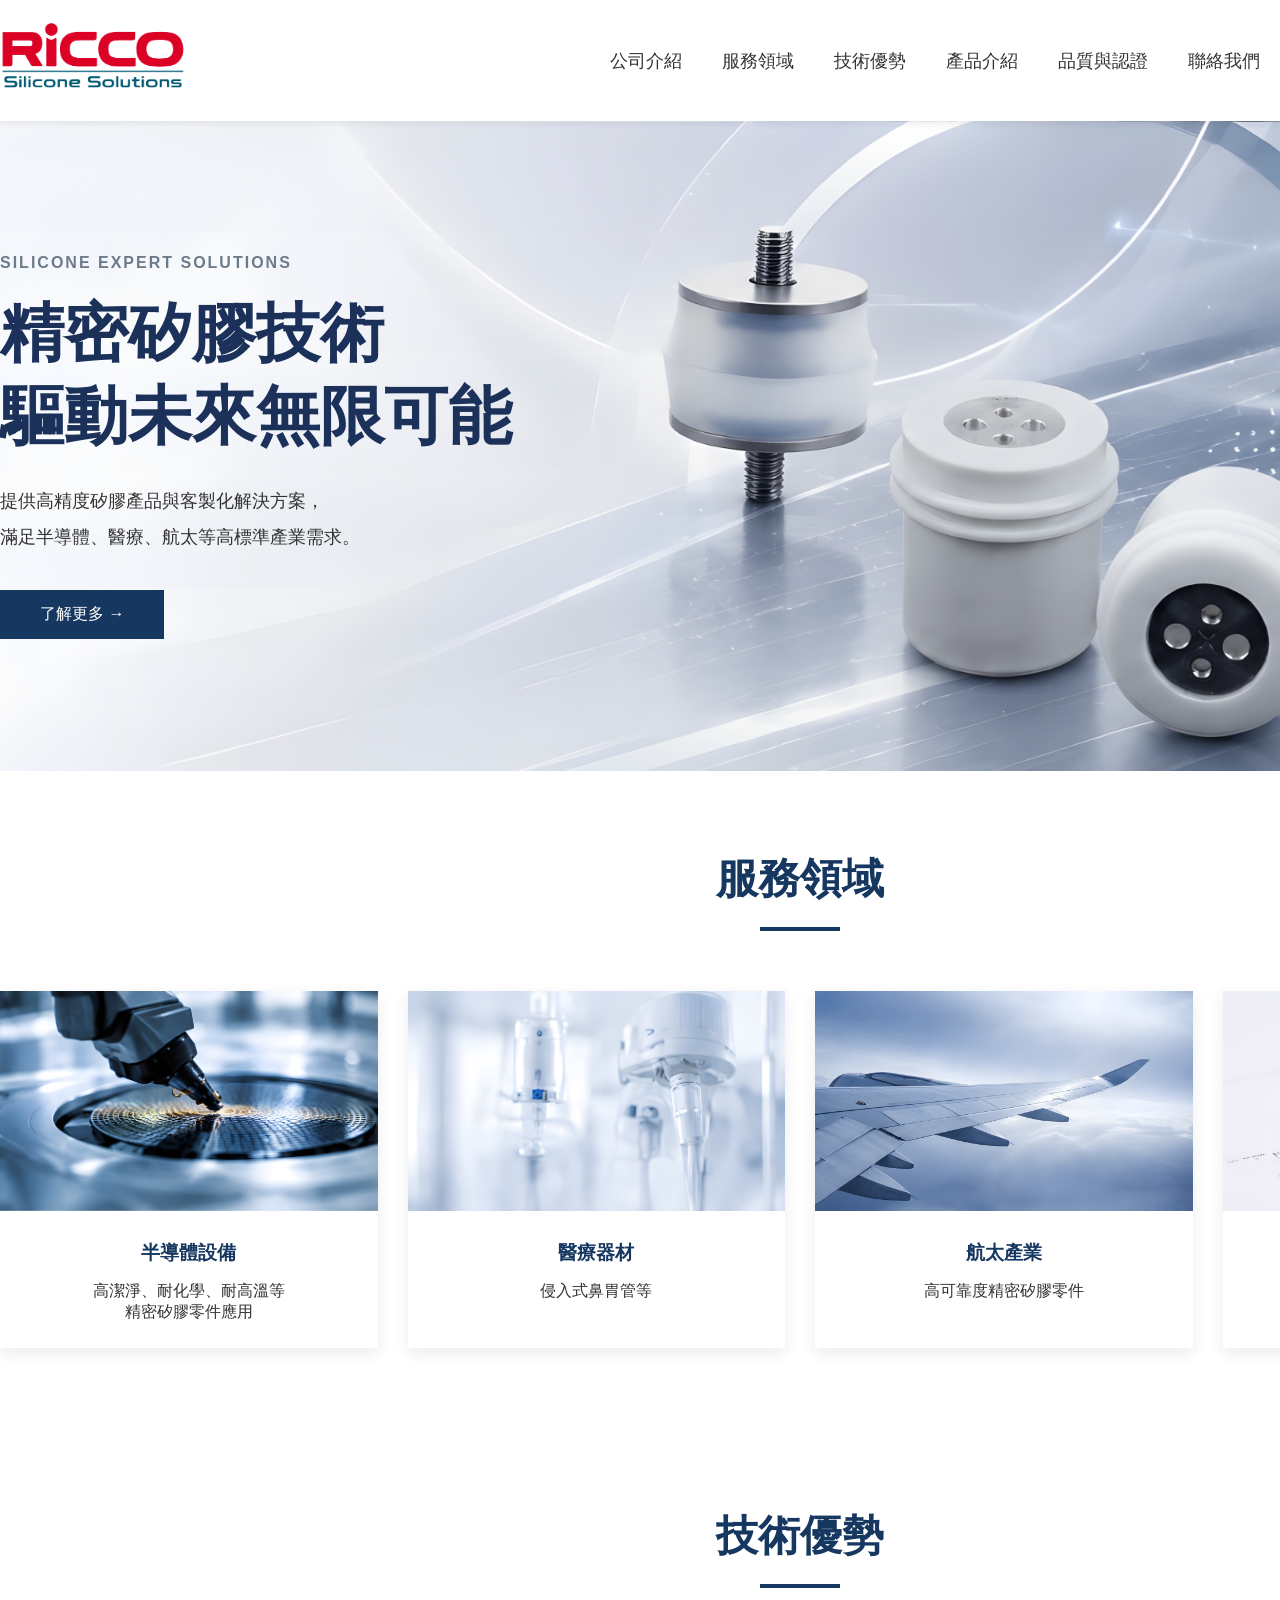
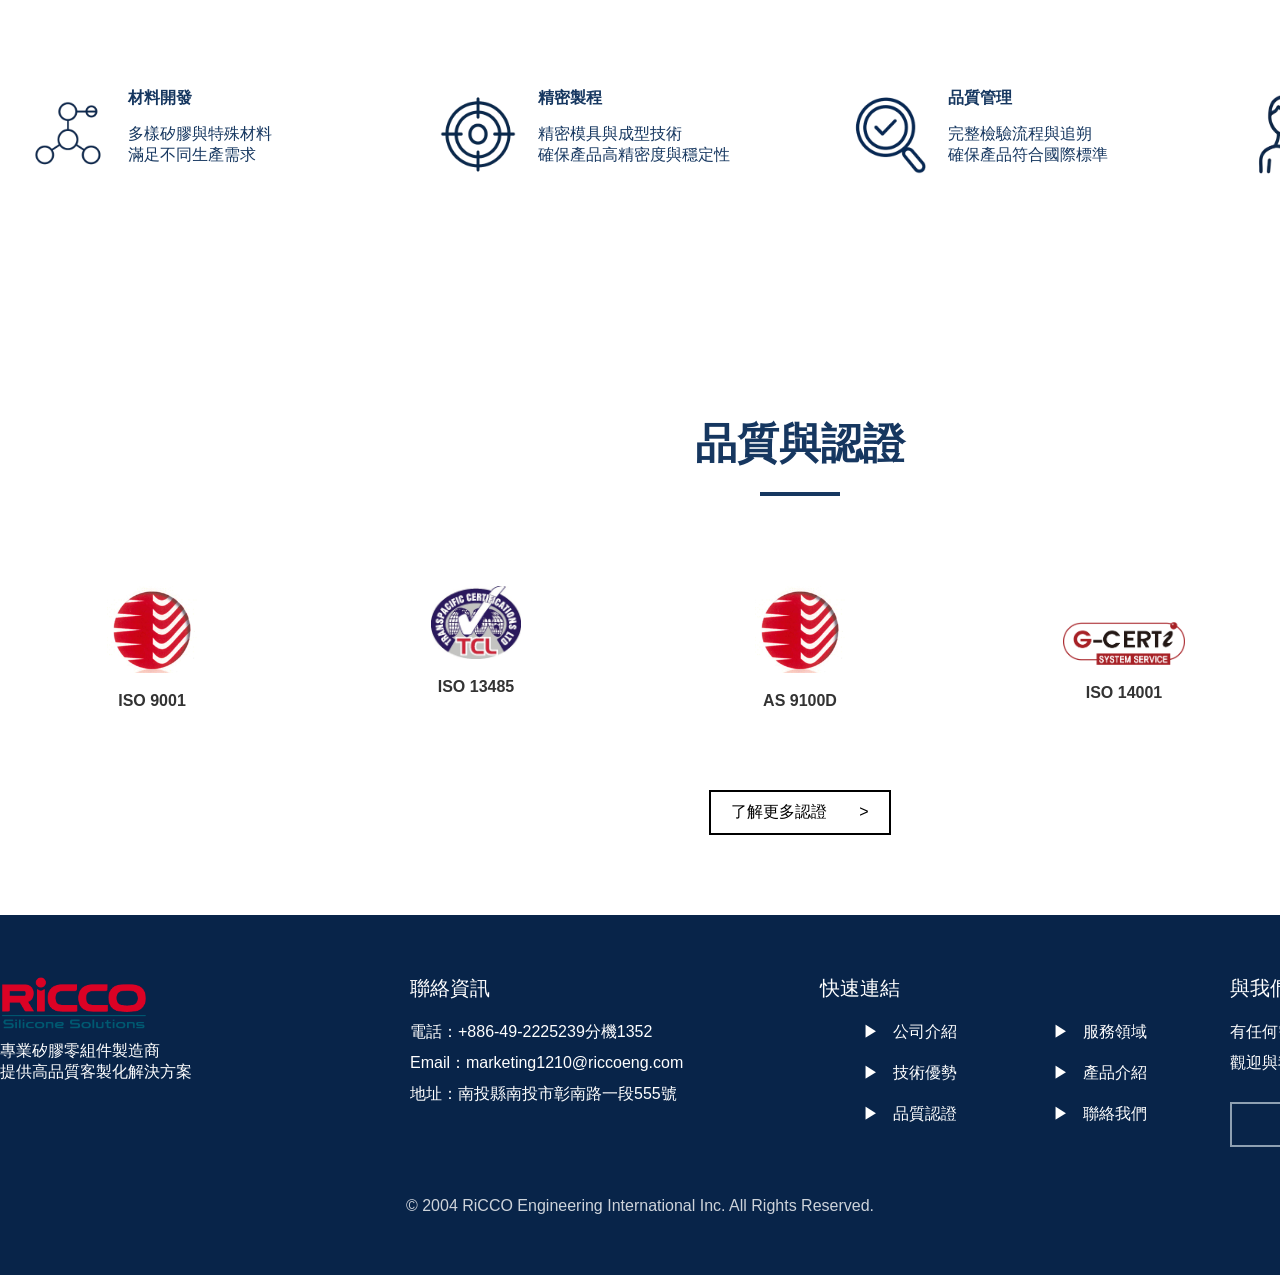
<file: index.html>
<!DOCTYPE html>
<html lang="zh-Hant">
<head>

<meta charset="UTF-8">
<meta name="viewport" content="width=device-width, initial-scale=1.0">
<title>瀛海矽康科技股份有限公司 | RiCCO Engineering International Inc.</title>    
<link rel="icon" href="images/favicon.ico" type="image/x-icon">
<link rel="stylesheet" href="css/style.css">

</head>

<body>

<header>

    <div class="navbar">
        <div class="logo">
			<a href="index.html">
				<img src="images/RiCCO-LOGO(去背).png" alt="回到首頁" width="40%">
			</a>		
        </div>		
		<!-- HTML 選單結構 -->
		<ul class="nav-menu">			
			<li class="nav-item"><a href="company.html" class="nav-link" onclick="setActive(this)">公司介紹</a></li>
			<li class="nav-item"><a href="#" class="nav-link" onclick="setActive(this)">服務領域</a></li>
			<li class="nav-item"><a href="#" class="nav-link" onclick="setActive(this)">技術優勢</a></li>
			<li class="nav-item"><a href="product.html" class="nav-link" onclick="setActive(this)">產品介紹</a></li>
			<li class="nav-item"><a href="quality.html" class="nav-link" onclick="setActive(this)">品質與認證</a></li>
			<li class="nav-item"><a href="contact.html" class="nav-link" onclick="setActive(this)">聯絡我們</a></li>			
		</ul>		
		<!-- HTML 選單結構 -->
		<ul class="nav-menu">	
			<li class="nav-item"><a href="#" class="nav-link2 active" onclick="setActive2(this)">繁中</a></li>
			<li class="nav-item"><a href="#" class="nav-link2" onclick="setActive2(this)">EN</a></li>
			<li class="nav-item"><a href="#" class="nav-link2" onclick="setActive2(this)">日本語</a></li>			
		</ul>
		<!-- JavaScript 切換點擊狀態 -->
		<script>
			function setActive(element) {
				// 移除所有項目的 active 類別
				document.querySelectorAll('.nav-link').forEach(link => {
					link.classList.remove('active');
				});
				// 為當前點擊的項目加上 active 類別
				element.classList.add('active');
			}
		</script>		
		<!-- JavaScript 切換點擊狀態 -->
		<script>
			function setActive2(element) {
				// 移除所有項目的 active 類別
				document.querySelectorAll('.nav-link2').forEach(link => {
					link.classList.remove('active');
				});
				// 為當前點擊的項目加上 active 類別
				element.classList.add('active');
			}
		</script>
    </div>
	
</header>

<section class="hero" 
style="background-image:url('images/官網首頁.png');">

    <div class="hero-content">

        <div class="hero-text">

            <div class="hero-small">
                SILICONE EXPERT SOLUTIONS
            </div>

            <h1>
                精密矽膠技術<br>
                驅動未來無限可能
            </h1>

            <p>
                提供高精度矽膠產品與客製化解決方案&#65292;<br>
                滿足半導體&#12289;醫療&#12289;航太等高標準產業需求&#12290;
			</p>

            <a href="#" class="btn">
                了解更多 →
            </a>

        </div>

    </div>

</section>

<section>

	<div class="container">

	<h2 class="section-title">
	服務領域
	</h2>

	<div class="services">

		<div class="card">
		<img src="images/首頁領域_半導體領域.png">
		<div class="card-body">
		<h3>半導體設備</h3>
		<p>高潔淨&#12289;耐化學&#12289;耐高溫等</p>
		<p>精密矽膠零件應用</p>
		</div>
		</div>

		<div class="card">
		<img src="images/首頁領域_醫療器材.png">
		<div class="card-body">
		<h3>醫療器材</h3>
		<p>侵入式鼻胃管等</p>
		</div>
		</div>

		<div class="card">
		<img src="images/首頁領域_航太.png">
		<div class="card-body">
		<h3>航太產業</h3>
		<p>高可靠度精密矽膠零件</p>
		</div>
		</div>

		<div class="card">
		<img src="images/首頁領域_ODM_OEM.png">
		<div class="card-body">
		<h3>ODM / OEM</h3>
		<p>依圖面或需求客製化開發與製造</p>
		</div>
		</div>

	</div>

	</div>

</section>

<section>

	<div class="container">

		<h2 class="section-title">
		技術優勢
		</h2>

		<div class="advantages">

			<div class="adv">

				<div class="icon">
				<img src="images/icon_材料開發.png" width="96" height="96">
				</div>

				<div class="display-v">
				<h4>材料開發</h4>
				<p>多樣矽膠與特殊材料</p>
				<p>滿足不同生產需求</p>
				</div>

			</div>

			<div class="adv">

				<div class="icon">
				<img src="images/icon_精密製程.png" width="96" height="96">
				</div>

				<div class="display-v">
				<h4>精密製程</h4>
				<p>精密模具與成型技術</p>
				<p>確保產品高精密度與穩定性</p>
				</div>

			</div>

			<div class="adv">

				<div class="icon">
				<img src="images/icon_品質管理.png" width="96" height="96">
				</div>

				<div class="display-v">
				<h4>品質管理</h4>
				<p>完整檢驗流程與追朔</p>
				<p>確保產品符合國際標準</p>
				</div>

			</div>

			<div class="adv">

				<div class="icon">
				<img src="images/icon_客製化服務.png" width="96" height="96">
				</div>

				<div class="display-v">
				<h4>客製化服務</h4>
				<p>從設計&#12289;打樣到量產</p>
				<p>提供一站式服務</p>
				</div>

			</div>

		</div>

	</div>

</section>

<section class="cert-area">

	<div class="container">

		<h2 class="section-title">
			品質與認證
		</h2>

		<div class="certs">
		
			<div class="cert">
			<img src="images/AS9100D_LOG.png">
			<h4>ISO 9001</h4>
			</div>
			
			<div class="cert">
			<img src="images/ISO13485_LOG.jpg">
			<h4>ISO 13485</h4>
			</div>

			<div class="cert">
			<img src="images/AS9100D_LOG.png">
			<h4>AS 9100D</h4>
			</div>
			
			<div class="cert">
			<br><br>
			<img src="images/ISO14000_LOG.gif" style="width: 50%; height: auto;">
			<h4>ISO 14001</h4>
			</div>
			
			<div class="cert">
			<img src="images/GMP_LOG.jpg">
			<h4>Medical Device<br>GMP</h4>
			</div>	

		</div>
		
		  
		<div style="display: flex; justify-content: center;">
			<a href="quality.html" class="btn2">
				了解更多認證&emsp;&emsp;>
			</a>
		</div>
		
		<!--
		<img src="https://cdn-icons-png.flaticon.com/512/190/190411.png">
		-->
		
	</div>

</section>

<footer>

	<div class="footer-grid">
		<div>
			<div class="logo">
			<img src="images/RiCCO-LOGO(去背).png" width="40%">
			</div>
			<p>
			專業矽膠零組件製造商<br>提供高品質客製化解決方案
			</p>
		</div>
		
		<div>
			<div class="footer-title">聯絡資訊</div>
			<ul>
			<li>電話：+886-49-2225239分機1352</li>
			<li>Email：marketing1210@riccoeng.com</li>
			<li>地址：南投縣南投市彰南路一段555號</li>
			</ul>
		</div>

		<div>
			<div class="footer-title">快速連結</div>
			<ul class="grid-container">
			<li><a href="company.html">&#9654 &nbsp; 公司介紹</a></li>
			<li>&#9654 &nbsp; 服務領域</li>
			<li>&#9654 &nbsp; 技術優勢</li>	
			<li><a href="product.html">&#9654 &nbsp; 產品介紹</a></li>
			<li><a href="quality.html">&#9654 &nbsp; 品質認證</a></li>
			<li><a href="contact.html">&#9654 &nbsp; 聯絡我們</a></li>
			</ul>
		</div>		

		<div>
			<div class="footer-title">與我們聯繫</div>
			<ul>
			<li>有任何需求或問題？</li>
			<li>觀迎與我們聯繫！</li>
			<br>
			<li><a href="contact.html" class="btn3">
				聯絡我們&emsp;&emsp;>
			</a></li>			
			</ul>			
		</div>
	</div>

	<div class="copyright">
		© 2004 RiCCO Engineering International Inc. All Rights Reserved.
	</div>

</footer>

</body>
</html>
</file>
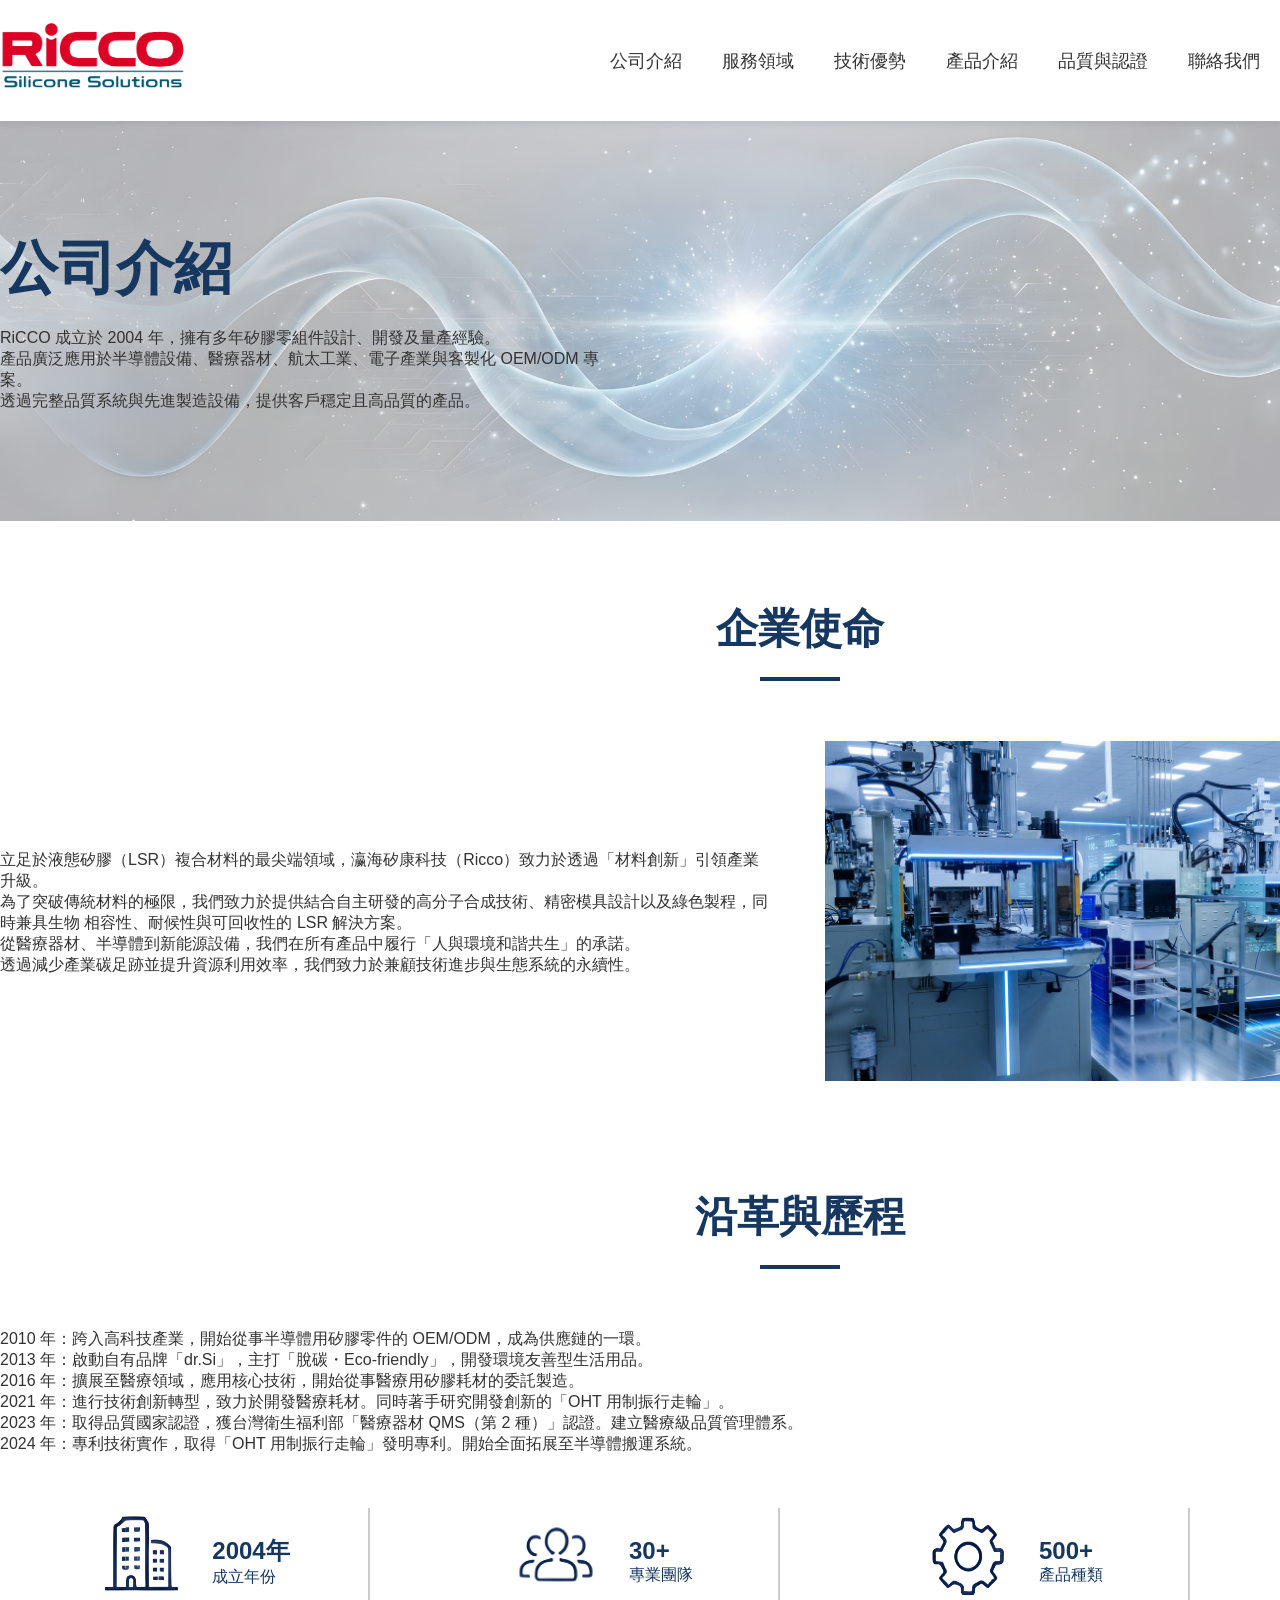
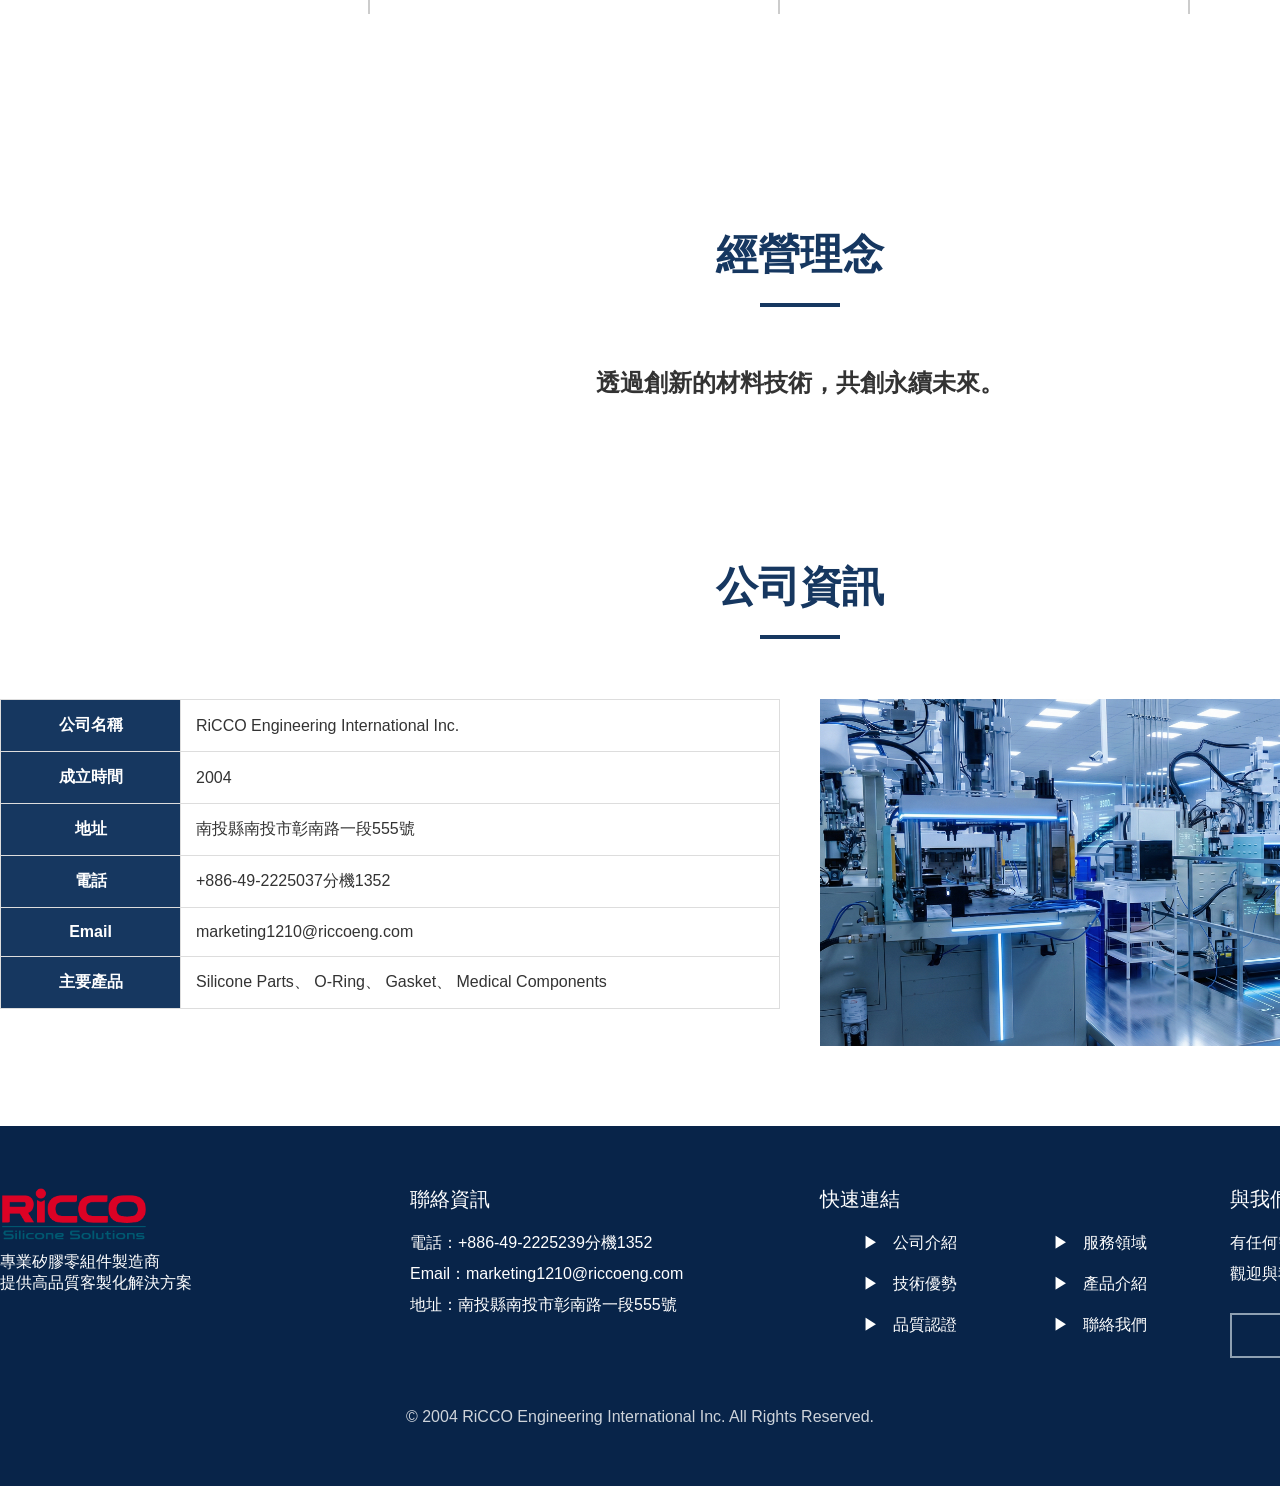
<file: company.html>
<!DOCTYPE html>
<html lang="zh-Hant">

<head>
<meta charset="UTF-8">
<meta name="viewport" content="width=device-width, initial-scale=1.0">

<title>公司介紹 | RiCCO Engineering</title>
<link rel="icon" href="images/favicon.ico" type="image/x-icon">
<link rel="stylesheet" href="css/style.css">

</head>

<body>

<!-- Header -->

<header>

    <div class="navbar">
        <div class="logo">
			<a href="index.html">
				<img src="images/RiCCO-LOGO(去背).png" alt="回到首頁" width="40%">
			</a>		
        </div>		
		<!-- HTML 選單結構 -->
		<ul class="nav-menu">			
			<li class="nav-item"><a href="company.html" class="nav-link" onclick="setActive(this)">公司介紹</a></li>
			<li class="nav-item"><a href="#" class="nav-link" onclick="setActive(this)">服務領域</a></li>
			<li class="nav-item"><a href="#" class="nav-link" onclick="setActive(this)">技術優勢</a></li>
			<li class="nav-item"><a href="product.html" class="nav-link" onclick="setActive(this)">產品介紹</a></li>
			<li class="nav-item"><a href="quality.html" class="nav-link" onclick="setActive(this)">品質與認證</a></li>
			<li class="nav-item"><a href="contact.html" class="nav-link" onclick="setActive(this)">聯絡我們</a></li>			
		</ul>		
		<!-- HTML 選單結構 -->
		<ul class="nav-menu">	
			<li class="nav-item"><a href="#" class="nav-link2 active" onclick="setActive2(this)">繁中</a></li>
			<li class="nav-item"><a href="#" class="nav-link2" onclick="setActive2(this)">EN</a></li>
			<li class="nav-item"><a href="#" class="nav-link2" onclick="setActive2(this)">日本語</a></li>			
		</ul>
		<!-- JavaScript 切換點擊狀態 -->
		<script>
			function setActive(element) {
				// 移除所有項目的 active 類別
				document.querySelectorAll('.nav-link').forEach(link => {
					link.classList.remove('active');
				});
				// 為當前點擊的項目加上 active 類別
				element.classList.add('active');
			}
		</script>		
		<!-- JavaScript 切換點擊狀態 -->
		<script>
			function setActive2(element) {
				// 移除所有項目的 active 類別
				document.querySelectorAll('.nav-link2').forEach(link => {
					link.classList.remove('active');
				});
				// 為當前點擊的項目加上 active 類別
				element.classList.add('active');
			}
		</script>
    </div>
	
</header>

<!-- Banner -->

<section class="company-banner"
style="background-image:url('images/公司介紹封面.png');">

<div class="hero-content">
	<div class="hero-text">
		<h1>
			公司介紹
		</h1>
		
		<!--
		<p> 
			RiCCO Engineering International Inc.致力於精密矽膠產品的開發與製造&#65292;<br>
			提供半導體&#12289;醫療&#12289;航太及工業領域高品質矽膠解決方案&#12290;<br>
			提供半導體&#12289;醫療&#12289;航太與 ODM / OEM&#65292;相關矽膠零組件與客製化服務&#12290;
		</p>
		-->
		
		<p>
			RiCCO 成立於 2004 年，擁有多年矽膠零組件設計、開發及量產經驗。<br>		
			產品廣泛應用於半導體設備、醫療器材、航太工業、電子產業與客製化 OEM/ODM 專案。<br>	
			透過完整品質系統與先進製造設備，提供客戶穩定且高品質的產品。
		</p>	
		
		
	</div>	
</div>


</section>

<!-- About -->



<!-- Company Statistics -->

<section class="company-statistics">

    <div class="container">

        <h2 class="section-title">
            企業使命
        </h2>	
		
		
		<div class="about-grid">
			<div>
				<p>
				立足於液態矽膠（LSR）複合材料的最尖端領域，瀛海矽康科技（Ricco）致力於透過「材料創新」引領產業升級。<br>
				為了突破傳統材料的極限，我們致力於提供結合自主研發的高分子合成技術、精密模具設計以及綠色製程，同時兼具生物	相容性、耐候性與可回收性的 LSR 解決方案。<br>
				從醫療器材、半導體到新能源設備，我們在所有產品中履行「人與環境和諧共生」的承諾。<br>
				透過減少產業碳足跡並提升資源利用效率，我們致力於兼顧技術進步與生態系統的永續性。
				</p>
			</div>
			<div>
				<img src="images/工廠照片.png" class="factory-image" alt="Company">
			</div>
			<br>
			<br>
			<br>
        </div>
		
		<h2 class="section-title">
            沿革與歷程
        </h2>
		
		<div>
			<p>
			2010 年：跨入高科技產業，開始從事半導體用矽膠零件的 OEM/ODM，成為供應鏈的一環。<br>
			2013 年：啟動自有品牌「dr.Si」，主打「脫碳・Eco-friendly」，開發環境友善型生活用品。<br>
			2016 年：擴展至醫療領域，應用核心技術，開始從事醫療用矽膠耗材的委託製造。<br>
			2021 年：進行技術創新轉型，致力於開發醫療耗材。同時著手研究開發創新的「OHT 用制振行走輪」。<br>
			2023 年：取得品質國家認證，獲台灣衛生福利部「醫療器材 QMS（第 2 種）」認證。建立醫療級品質管理體系。<br>
			2024 年：專利技術實作，取得「OHT 用制振行走輪」發明專利。開始全面拓展至半導體搬運系統。
			</p>
		</div>
		
        <!--
        <div class="stats-grid">
            <div class="stat-card">			
				<div class="icon">
					<img src="images/成立年份icon.png" width="96" height="96">
				</div>
                <div class="number">
                    2004
                </div>
                <div class="title">
                    成立年份
                </div>
            </div>
            <div class="stat-card">			
				<div class="icon">
					<img src="images/專業團隊icon.png" width="96" height="96">
				</div>
                <div class="number">
                    30+
                </div>
                <div class="title">
                    專業團隊
                </div>
            </div>
            <div class="stat-card">			
				<div class="icon">
					<img src="images/產品種類icon.png" width="96" height="96">
				</div>
                <div class="number">
                    500+
                </div>
                <div class="title">
                    服務客戶
                </div>
            </div>
            <div class="stat-card">			
				<div class="icon">
					<img src="images/產品種類icon.png" width="96" height="96">
				</div>
                <div class="number">
                    15+
                </div>
                <div class="title">
                    外銷國家
                </div>
            </div>
        </div>
		-->
		
		<div class="advantages3">
			<div class="adv3">
				<div class="icon3">
					<img src="images/成立年份icon.png" width="120" height="120">
				</div>
				<div class="display-v">
					<h1>2004年</h1>
					<p>成立年份</p>			
				</div>
			</div>
			<div class="adv3">
				<div class="icon3">
					<img src="images/專業團隊icon.png" width="120" height="120">
				</div>
				<div class="display-v">
					<h1>30+</h1>
					<p>專業團隊</p>			
				</div>
			</div>
			<div class="adv3">
				<div class="icon3">
					<img src="images/產品種類icon.png" width="120" height="120">
				</div>
				<div class="display-v">
					<h1>500+</h1>
					<p>產品種類</p>				
				</div>
			</div>
			<div class="adv3">
				<div class="icon3">
					<img src="images/持續創新icon.png" width="120" height="120">
				</div>
				<div class="display-v">
					<img src="images/infinity.png" width="54" height="36">
					<p>持續創新</p>				
				</div>
			</div>			
		</div>

    </div>

</section>

<!-- Vision -->

<section class="vision-section">

    <div class="container">

        <h2 class="section-title">
            經營理念
        </h2>
		
		<div style="display: flex; justify-content: center;">
			<h2>透過創新的材料技術，共創永續未來。</h2>
		</div>
		
		<!-- 
        <div class="vision-grid">
            <div class="vision-card">
                <h3>品質第一</h3>
                <p>
                    建立完善品質管理制度，<br>
                    確保產品穩定可靠。
                </p>
            </div>

            <div class="vision-card">
                <h3>客戶至上</h3>
                <p>
                    深入了解客戶需求，<br>
                    提供最佳技術支援。
                </p>
            </div>

            <div class="vision-card">
                <h3>持續創新</h3>
                <p>
                    持續投入技術研發，<br>
                    提升市場競爭力。
                </p>
            </div>
        </div>
		 -->

    </div>

</section>

<!-- Factory Information -->

<section class="company-information">

    <div class="container">

        <h2 class="section-title">
            公司資訊
        </h2>

        <div class="info-grid">

            <div>

                <table class="info-table">

                    <tr>
                        <th>公司名稱</th>
                        <td>RiCCO Engineering International Inc.</td>
                    </tr>

                    <tr>
                        <th>成立時間</th>
                        <td>2004</td>
                    </tr>

                    <tr>
                        <th>地址</th>
                        <td>南投縣南投市彰南路一段555號</td>
                    </tr>

                    <tr>
                        <th>電話</th>
                        <td>+886-49-2225037分機1352</td>
                    </tr>

                    <tr>
                        <th>Email</th>
                        <td>marketing1210@riccoeng.com</td>
                    </tr>

                    <tr>
                        <th>主要產品</th>
                        <td>
                            Silicone Parts、
                            O-Ring、
                            Gasket、
                            Medical Components
                        </td>
                    </tr>

                </table>

            </div>

            <div>

                <img src="images/工廠照片.png"
                     class="factory-image"
                     alt="Factory">

            </div>

        </div>

    </div>

</section>

<!-- Footer -->

<footer>

	<div class="footer-grid">
		<div>
			<div class="logo">
			<img src="images/RiCCO-LOGO(去背).png" width="40%">
			</div>
			<p>
			專業矽膠零組件製造商<br>提供高品質客製化解決方案
			</p>
		</div>
		
		<div>
			<div class="footer-title">聯絡資訊</div>
			<ul>
			<li>電話：+886-49-2225239分機1352</li>
			<li>Email：marketing1210@riccoeng.com</li>
			<li>地址：南投縣南投市彰南路一段555號</li>
			</ul>
		</div>

		<div>
			<div class="footer-title">快速連結</div>
			<ul class="grid-container">
			<li><a href="company.html">&#9654 &nbsp; 公司介紹</a></li>
			<li>&#9654 &nbsp; 服務領域</li>
			<li>&#9654 &nbsp; 技術優勢</li>	
			<li><a href="product.html">&#9654 &nbsp; 產品介紹</a></li>
			<li><a href="quality.html">&#9654 &nbsp; 品質認證</a></li>
			<li><a href="contact.html">&#9654 &nbsp; 聯絡我們</a></li>
			</ul>
		</div>		

		<div>
			<div class="footer-title">與我們聯繫</div>
			<ul>
			<li>有任何需求或問題？</li>
			<li>觀迎與我們聯繫！</li>
			<br>
			<li><a href="contact.html" class="btn3">
				聯絡我們&emsp;&emsp;>
			</a></li>			
			</ul>			
		</div>
	</div>

	<div class="copyright">
		© 2004 RiCCO Engineering International Inc. All Rights Reserved.
	</div>

</footer>

</body>

</html>
</file>
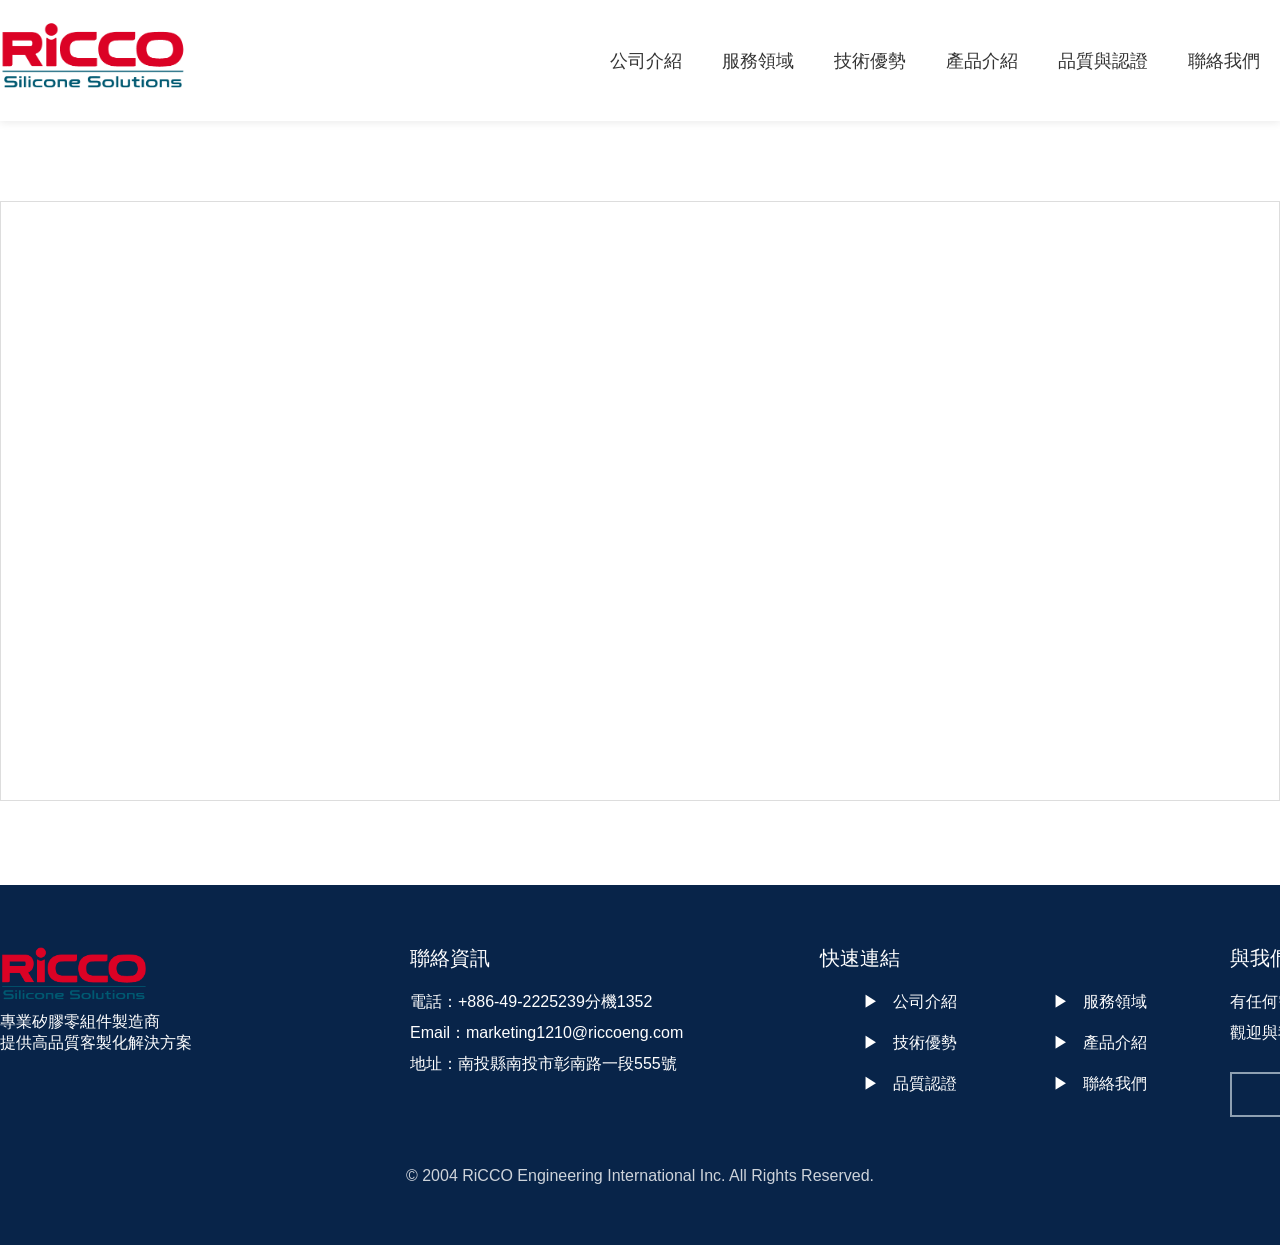
<file: contact.html>
<!DOCTYPE html>
<html lang="zh-Hant">

<head>
<meta charset="utf-8">
<meta name="viewport" content="width=device-width,initial-scale=1">

<title>聯絡我們 | RiCCO</title>
<link rel="icon" href="images/favicon.ico" type="image/x-icon">
<link rel="stylesheet" href="css/style.css">

</head>

<body>

<!-- Header -->

<header>

    <div class="navbar">
        <div class="logo">
			<a href="index.html">
				<img src="images/RiCCO-LOGO(去背).png" alt="回到首頁" width="40%">
			</a>		
        </div>		
		<!-- HTML 選單結構 -->
		<ul class="nav-menu">			
			<li class="nav-item"><a href="company.html" class="nav-link" onclick="setActive(this)">公司介紹</a></li>
			<li class="nav-item"><a href="#" class="nav-link" onclick="setActive(this)">服務領域</a></li>
			<li class="nav-item"><a href="#" class="nav-link" onclick="setActive(this)">技術優勢</a></li>
			<li class="nav-item"><a href="product.html" class="nav-link" onclick="setActive(this)">產品介紹</a></li>
			<li class="nav-item"><a href="quality.html" class="nav-link" onclick="setActive(this)">品質與認證</a></li>
			<li class="nav-item"><a href="contact.html" class="nav-link" onclick="setActive(this)">聯絡我們</a></li>			
		</ul>		
		<!-- HTML 選單結構 -->
		<ul class="nav-menu">	
			<li class="nav-item"><a href="#" class="nav-link2 active" onclick="setActive2(this)">繁中</a></li>
			<li class="nav-item"><a href="#" class="nav-link2" onclick="setActive2(this)">EN</a></li>
			<li class="nav-item"><a href="#" class="nav-link2" onclick="setActive2(this)">日本語</a></li>			
		</ul>
		<!-- JavaScript 切換點擊狀態 -->
		<script>
			function setActive(element) {
				// 移除所有項目的 active 類別
				document.querySelectorAll('.nav-link').forEach(link => {
					link.classList.remove('active');
				});
				// 為當前點擊的項目加上 active 類別
				element.classList.add('active');
			}
		</script>		
		<!-- JavaScript 切換點擊狀態 -->
		<script>
			function setActive2(element) {
				// 移除所有項目的 active 類別
				document.querySelectorAll('.nav-link2').forEach(link => {
					link.classList.remove('active');
				});
				// 為當前點擊的項目加上 active 類別
				element.classList.add('active');
			}
		</script>
    </div>
	
</header>




<section>

	<iframe sandbox="allow-same-origin allow-scripts allow-popups allow-forms allow-modals"
		width="100%" height="600px" src="https://www.surveycake.com/s/nxPva" style="border:#ddd 1px solid;" allowTransparency="true" frameborder="0"></iframe>

</section>



<!-- Footer -->

<footer>

	<div class="footer-grid">
		<div>
			<div class="logo">
			<img src="images/RiCCO-LOGO(去背).png" width="40%">
			</div>
			<p>
			專業矽膠零組件製造商<br>提供高品質客製化解決方案
			</p>
		</div>
		
		<div>
			<div class="footer-title">聯絡資訊</div>
			<ul>
			<li>電話：+886-49-2225239分機1352</li>
			<li>Email：marketing1210@riccoeng.com</li>
			<li>地址：南投縣南投市彰南路一段555號</li>
			</ul>
		</div>

		<div>
			<div class="footer-title">快速連結</div>
			<ul class="grid-container">
			<li><a href="company.html">&#9654 &nbsp; 公司介紹</a></li>
			<li>&#9654 &nbsp; 服務領域</li>
			<li>&#9654 &nbsp; 技術優勢</li>	
			<li><a href="product.html">&#9654 &nbsp; 產品介紹</a></li>
			<li><a href="quality.html">&#9654 &nbsp; 品質認證</a></li>
			<li><a href="contact.html">&#9654 &nbsp; 聯絡我們</a></li>
			</ul>
		</div>		

		<div>
			<div class="footer-title">與我們聯繫</div>
			<ul>
			<li>有任何需求或問題？</li>
			<li>觀迎與我們聯繫！</li>
			<br>
			<li><a href="contact.html" class="btn3">
				聯絡我們&emsp;&emsp;>
			</a></li>			
			</ul>			
		</div>
	</div>

	<div class="copyright">
		© 2004 RiCCO Engineering International Inc. All Rights Reserved.
	</div>

</footer>

</body>

</html>
</file>
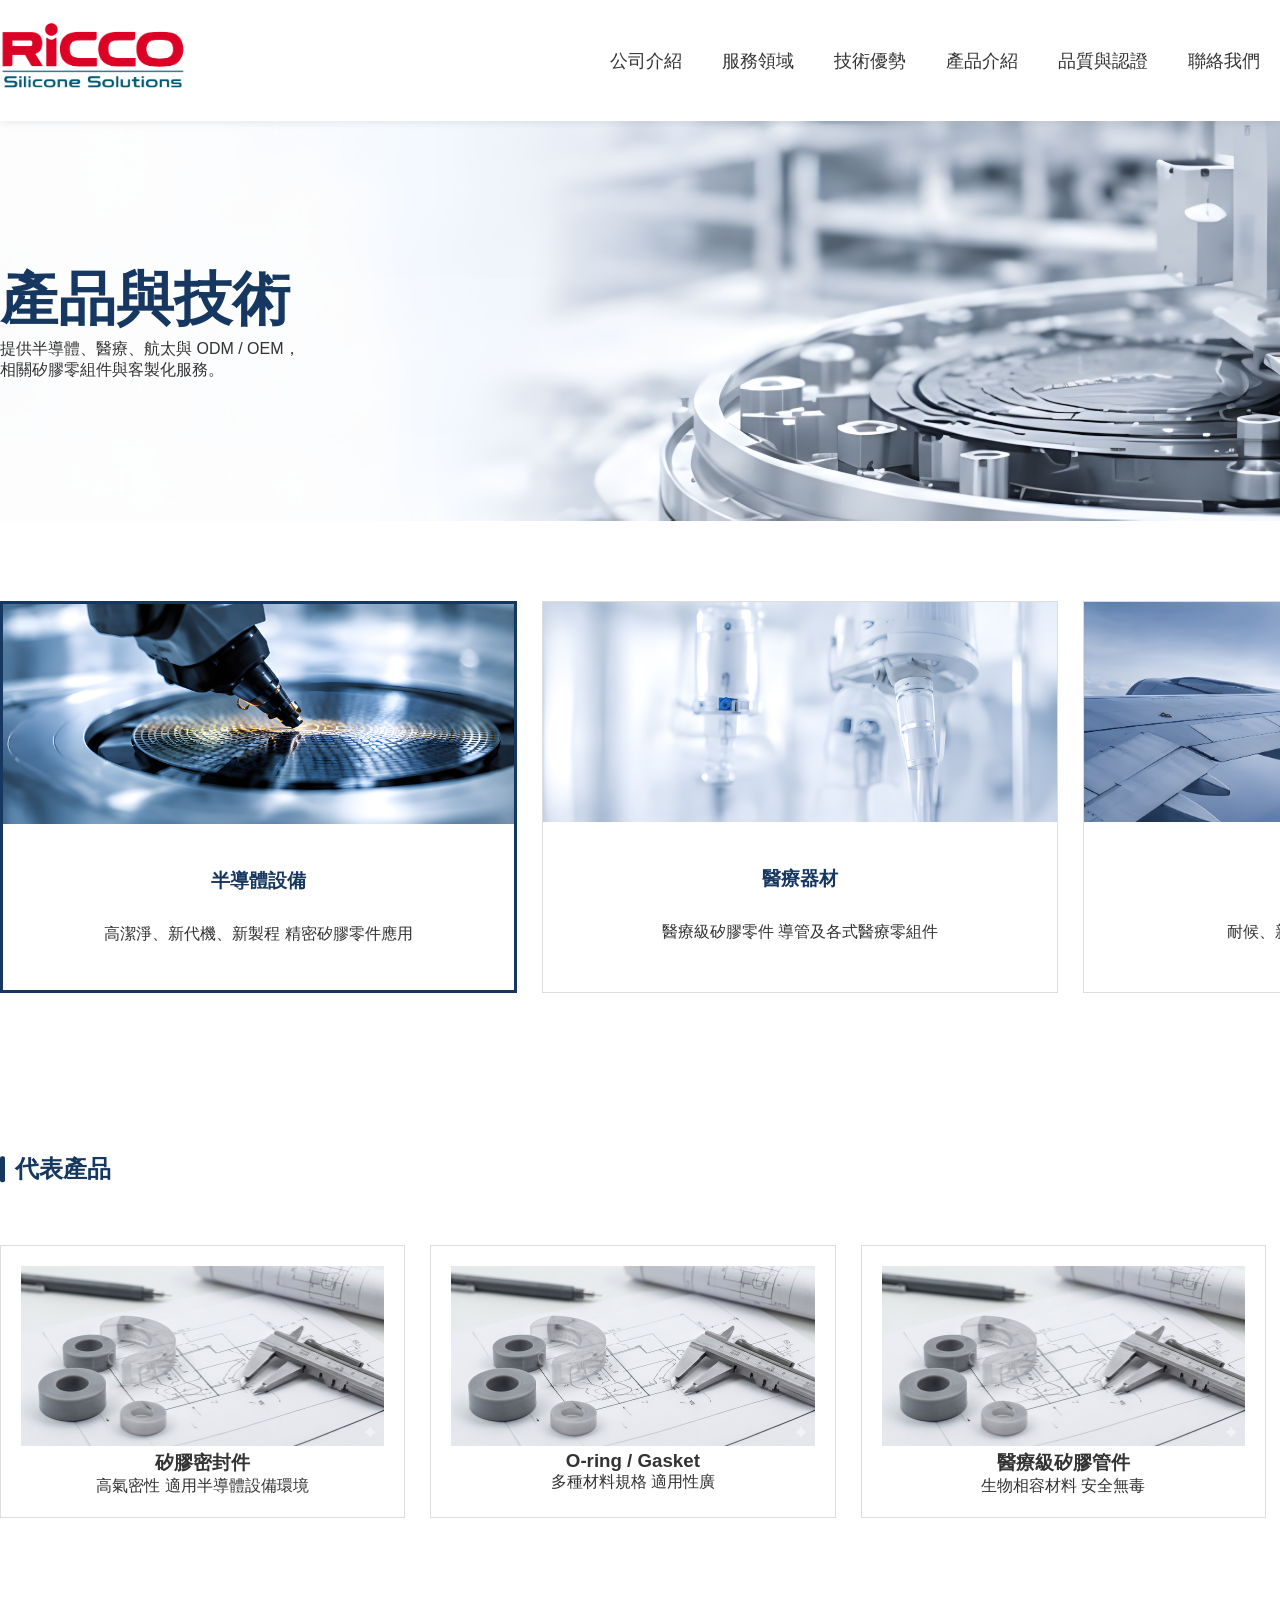
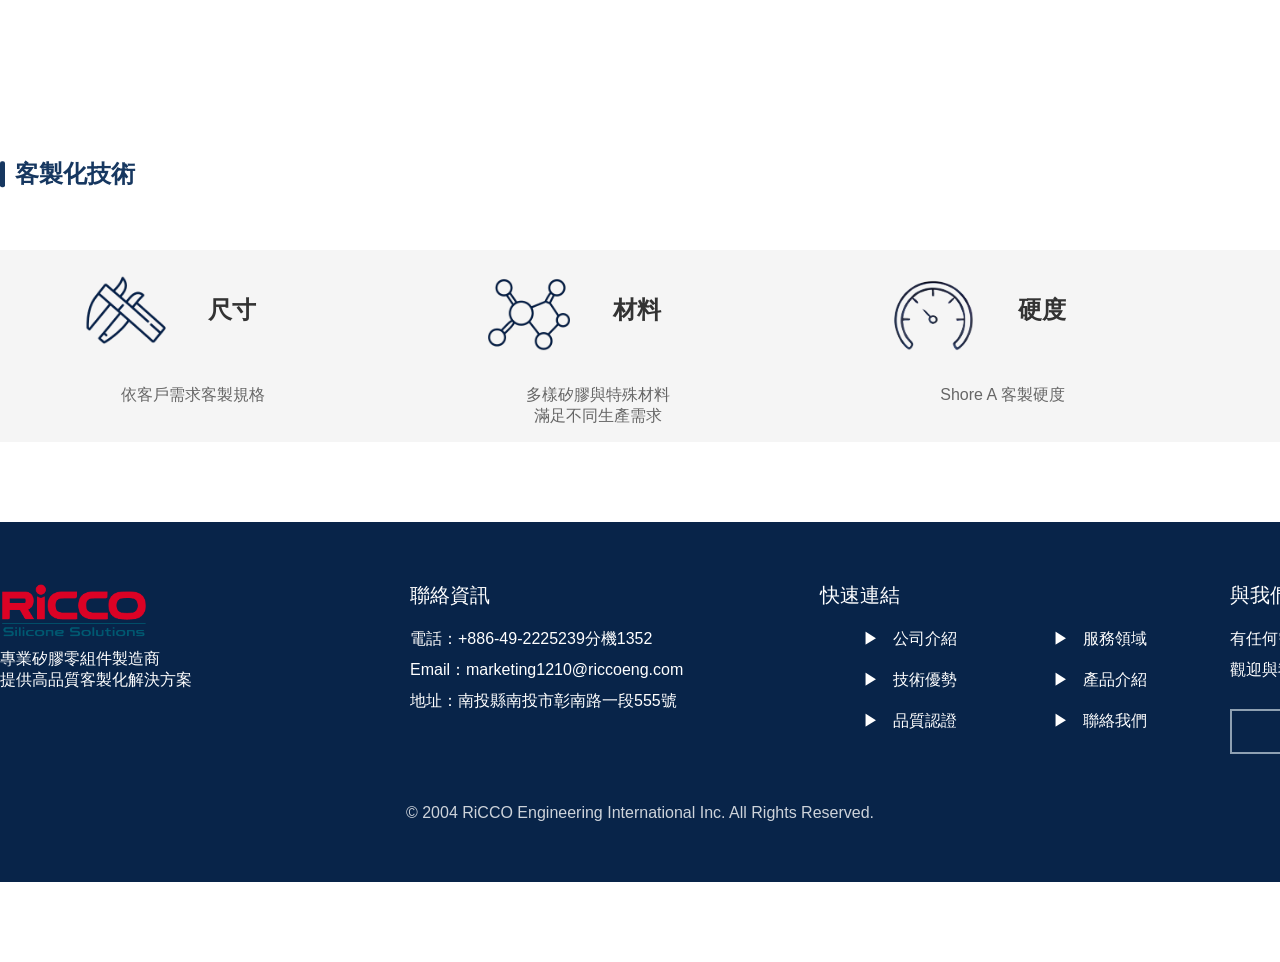
<file: product.html>
<!DOCTYPE html>
<html lang="zh-Hant">

<head>
<meta charset="utf-8">
<meta name="viewport" content="width=device-width,initial-scale=1">

<title>產品與技術 | RiCCO</title>
<link rel="icon" href="images/favicon.ico" type="image/x-icon">
<link rel="stylesheet" href="css/style.css">

</head>

<body>

<!-- Header -->

<header>

    <div class="navbar">
        <div class="logo">
			<a href="index.html">
				<img src="images/RiCCO-LOGO(去背).png" alt="回到首頁" width="40%">
			</a>		
        </div>		
		<!-- HTML 選單結構 -->
		<ul class="nav-menu">			
			<li class="nav-item"><a href="company.html" class="nav-link" onclick="setActive(this)">公司介紹</a></li>
			<li class="nav-item"><a href="#" class="nav-link" onclick="setActive(this)">服務領域</a></li>
			<li class="nav-item"><a href="#" class="nav-link" onclick="setActive(this)">技術優勢</a></li>
			<li class="nav-item"><a href="product.html" class="nav-link" onclick="setActive(this)">產品介紹</a></li>
			<li class="nav-item"><a href="quality.html" class="nav-link" onclick="setActive(this)">品質與認證</a></li>
			<li class="nav-item"><a href="contact.html" class="nav-link" onclick="setActive(this)">聯絡我們</a></li>			
		</ul>		
		<!-- HTML 選單結構 -->
		<ul class="nav-menu">	
			<li class="nav-item"><a href="#" class="nav-link2 active" onclick="setActive2(this)">繁中</a></li>
			<li class="nav-item"><a href="#" class="nav-link2" onclick="setActive2(this)">EN</a></li>
			<li class="nav-item"><a href="#" class="nav-link2" onclick="setActive2(this)">日本語</a></li>			
		</ul>
		<!-- JavaScript 切換點擊狀態 -->
		<script>
			function setActive(element) {
				// 移除所有項目的 active 類別
				document.querySelectorAll('.nav-link').forEach(link => {
					link.classList.remove('active');
				});
				// 為當前點擊的項目加上 active 類別
				element.classList.add('active');
			}
		</script>		
		<!-- JavaScript 切換點擊狀態 -->
		<script>
			function setActive2(element) {
				// 移除所有項目的 active 類別
				document.querySelectorAll('.nav-link2').forEach(link => {
					link.classList.remove('active');
				});
				// 為當前點擊的項目加上 active 類別
				element.classList.add('active');
			}
		</script>
    </div>
	
</header>

<!-- Banner -->

<section class="product-banner"
style="background-image:url('images/產品與技術.png');">

<div class="hero-content">
	<div class="hero-text">
		<h1>
			產品與技術
		</h1>
		<p> 提供半導體&#12289;醫療&#12289;航太與 ODM / OEM&#65292;<br>
			相關矽膠零組件與客製化服務&#12290;
		</p>
	</div>	
</div>

</section>

<!-- 產品分類 -->

<section class="product-category">

	<div class="container2">

		<div class="category-grid">

			<div class="category-card active">
				<img src="images/首頁領域_半導體領域.png">
				<div class="card-body">
					<h3>半導體設備</h3>
					<p>
					高潔淨、新代機、新製程
					精密矽膠零件應用
					</p>
				</div>
			</div>

			<div class="category-card">
				<img src="images/首頁領域_醫療器材.png">
				<div class="card-body">
					<h3>醫療器材</h3>
					<p>
					醫療級矽膠零件
					導管及各式醫療零組件
					</p>
				</div>
			</div>

			<div class="category-card">
				<img src="images/首頁領域_航太.png">
				<div class="card-body">
					<h3>航太產業</h3>
					<p>
					耐候、新能源應用
					高可靠度零件
					</p>
				</div>
			</div>

		</div>

	</div>

</section>

<!-- 代表產品 -->

<section class="product-section">

	<div class="container">

		<h2 class="section-title2">
		代表產品
		</h2>

		<div class="product-grid">
		
			<div class="product-card">
				<img src="images/客製開發件.png">
				<h3>矽膠密封件</h3>
				<p>
				高氣密性
				適用半導體設備環境
				</p>
			</div>
			
			<div class="product-card">
				<img src="images/客製開發件.png">
				<h3>O-ring / Gasket</h3>
				<p>
				多種材料規格
				適用性廣
				</p>
			</div>
			
			<div class="product-card">
				<img src="images/客製開發件.png">
				<h3>醫療級矽膠管件</h3>
				<p>
				生物相容材料
				安全無毒
				</p>
			</div>
			
			<div class="product-card">
				<img src="images/客製開發件.png">
				<h3>客製開發件</h3>
				<p>
				依照設計需求
				完整開發製造
				</p>
			</div>

		</div>

	</div>

</section>

<!-- 客製化能力 -->

<section>

<section class="product-section">

	<div class="container">

		<h2 class="section-title2">
		客製化技術
		</h2>
		
		<div class="container4">
		
			<!-- 區塊 1 -->
			<div class="block4">
				<div class="block-top">
					<div class="content-left">
						<img src="images/icon_尺寸.png">
					</div>
					<div class="content-right"><h2>尺寸</h2></div>
				</div>
				<div class="block-bottom">依客戶需求客製規格</div>
			</div>

			<!-- 區塊 2 -->
			<div class="block4">
				<div class="block-top">
					<div class="content-left">
						<img src="images/icon_材料.png">
					</div>
					<div class="content-right"><h2>材料</h2></div>
				</div>
				<div class="block-bottom">多樣矽膠與特殊材料<br>滿足不同生產需求</div>
			</div>

			<!-- 區塊 3 -->
			<div class="block4">
				<div class="block-top">
					<div class="content-left">
						<img src="images/icon_硬度.png">
					</div>
					<div class="content-right"><h2>硬度</h2></div>
				</div>
				<div class="block-bottom">Shore A 客製硬度</div>
			</div>

			<!-- 區塊 4 -->
			<div class="block4">
				<div class="block-top">
					<div class="content-left">
						<img src="images/icon_圖面開發.png">
					</div>
					<div class="content-right"><h2>圖面開發</h2></div>
				</div>
				<div class="block-bottom">2D/3D設計支援</div>
			</div>
			
		</div>	
		
	</div>	

</section>

<!-- Footer -->

<footer>

	<div class="footer-grid">
		<div>
			<div class="logo">
			<img src="images/RiCCO-LOGO(去背).png" width="40%">
			</div>
			<p>
			專業矽膠零組件製造商<br>提供高品質客製化解決方案
			</p>
		</div>
		
		<div>
			<div class="footer-title">聯絡資訊</div>
			<ul>
			<li>電話：+886-49-2225239分機1352</li>
			<li>Email：marketing1210@riccoeng.com</li>
			<li>地址：南投縣南投市彰南路一段555號</li>
			</ul>
		</div>

		<div>
			<div class="footer-title">快速連結</div>
			<ul class="grid-container">
			<li><a href="company.html">&#9654 &nbsp; 公司介紹</a></li>
			<li>&#9654 &nbsp; 服務領域</li>
			<li>&#9654 &nbsp; 技術優勢</li>	
			<li><a href="product.html">&#9654 &nbsp; 產品介紹</a></li>
			<li><a href="quality.html">&#9654 &nbsp; 品質認證</a></li>
			<li><a href="contact.html">&#9654 &nbsp; 聯絡我們</a></li>
			</ul>
		</div>		

		<div>
			<div class="footer-title">與我們聯繫</div>
			<ul>
			<li>有任何需求或問題？</li>
			<li>觀迎與我們聯繫！</li>
			<br>
			<li><a href="contact.html" class="btn3">
				聯絡我們&emsp;&emsp;>
			</a></li>			
			</ul>			
		</div>
	</div>

	<div class="copyright">
		© 2004 RiCCO Engineering International Inc. All Rights Reserved.
	</div>

</footer>

</body>

</html>
</file>
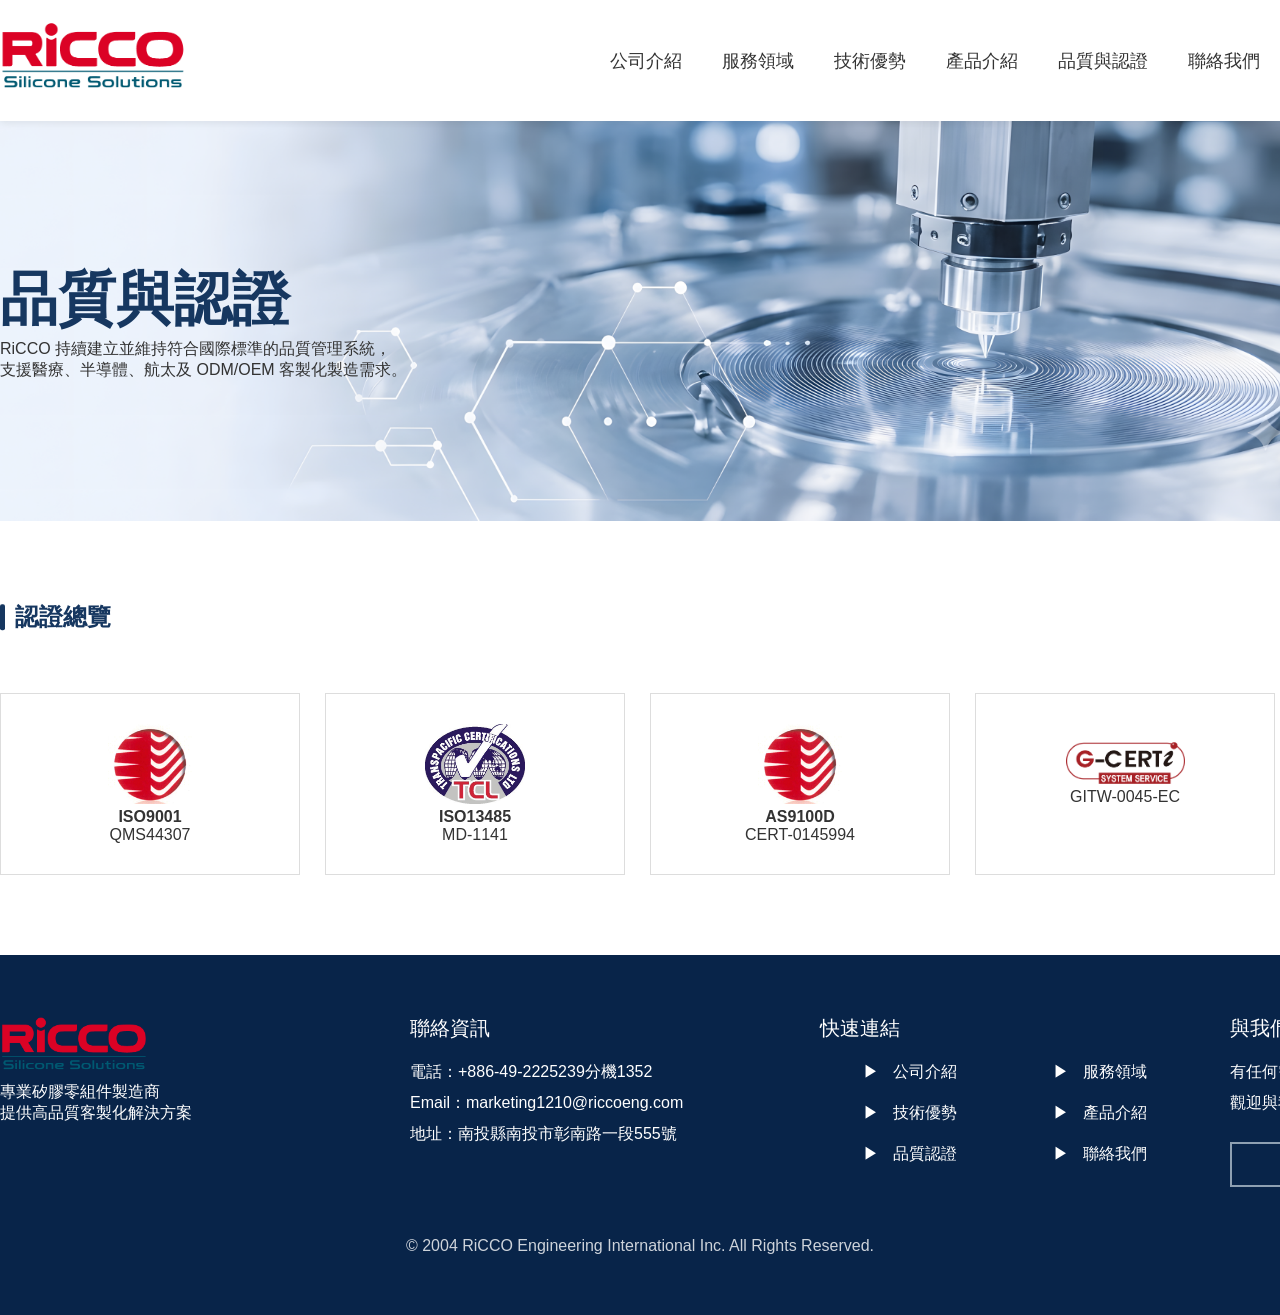
<file: quality.html>
<!DOCTYPE html>
<html lang="zh-Hant">

<head>
<meta charset="utf-8">
<meta name="viewport" content="width=device-width,initial-scale=1">

<title>品質與認證 | RiCCO</title>
<link rel="icon" href="images/favicon.ico" type="image/x-icon">
<link rel="stylesheet" href="css/style.css">

</head>

<body>

<!-- Header -->

<header>

    <div class="navbar">
        <div class="logo">
			<a href="index.html">
				<img src="images/RiCCO-LOGO(去背).png" alt="回到首頁" width="40%">
			</a>		
        </div>		
		<!-- HTML 選單結構 -->
		<ul class="nav-menu">			
			<li class="nav-item"><a href="company.html" class="nav-link" onclick="setActive(this)">公司介紹</a></li>
			<li class="nav-item"><a href="#" class="nav-link" onclick="setActive(this)">服務領域</a></li>
			<li class="nav-item"><a href="#" class="nav-link" onclick="setActive(this)">技術優勢</a></li>
			<li class="nav-item"><a href="product.html" class="nav-link" onclick="setActive(this)">產品介紹</a></li>
			<li class="nav-item"><a href="quality.html" class="nav-link" onclick="setActive(this)">品質與認證</a></li>
			<li class="nav-item"><a href="contact.html" class="nav-link" onclick="setActive(this)">聯絡我們</a></li>			
		</ul>		
		<!-- HTML 選單結構 -->
		<ul class="nav-menu">	
			<li class="nav-item"><a href="#" class="nav-link2 active" onclick="setActive2(this)">繁中</a></li>
			<li class="nav-item"><a href="#" class="nav-link2" onclick="setActive2(this)">EN</a></li>
			<li class="nav-item"><a href="#" class="nav-link2" onclick="setActive2(this)">日本語</a></li>			
		</ul>
		<!-- JavaScript 切換點擊狀態 -->
		<script>
			function setActive(element) {
				// 移除所有項目的 active 類別
				document.querySelectorAll('.nav-link').forEach(link => {
					link.classList.remove('active');
				});
				// 為當前點擊的項目加上 active 類別
				element.classList.add('active');
			}
		</script>		
		<!-- JavaScript 切換點擊狀態 -->
		<script>
			function setActive2(element) {
				// 移除所有項目的 active 類別
				document.querySelectorAll('.nav-link2').forEach(link => {
					link.classList.remove('active');
				});
				// 為當前點擊的項目加上 active 類別
				element.classList.add('active');
			}
		</script>
    </div>
	
</header>

<!-- Banner -->

<section class="quality-banner"
style="background-image:url('images/品質與認證.png');">

<div class="hero-content">
	<div class="hero-text">
		<h1>
			品質與認證
		</h1>
		<p> RiCCO 持續建立並維持符合國際標準的品質管理系統&#65292;<br>
			支援醫療&#12289;半導體&#12289;航太及 ODM/OEM 客製化製造需求&#12290;
		</p>
	</div>	
</div>

</section>

<!-- 認證總覽 -->

<section class="cert-summary">

	<div class="container">

		<h2 class="section-title2">認證總覽</h2>
		
		<div class="cert-icons">

			<div class="cert-icon">
				<img src="images/AS9100D_LOG.png">
				<h4>ISO9001</h4>
				<p>QMS44307</p>
			</div>		
			
			<div class="cert-icon">
				<img src="images/ISO13485_LOG.jpg">
				<h4>ISO13485</h4>
				<p>MD-1141</p>
			</div>		

			<div class="cert-icon">
				<img src="images/AS9100D_LOG.png">
				<h4>AS9100D</h4>
				<p>CERT-0145994</p>
			</div>	
			
			<div class="cert-icon">
				<br>
				<img src="images/ISO14000_LOG.gif" style="width: 50%; height: auto;">
				<p>GITW-0045-EC</p>
			</div>	

			<div class="cert-icon">
				<img src="images/GMP_LOG.jpg">
				<h4>GMP</h4>
				<p>Medical Device</p>
			</div>
			
			<!--  
			<img src="https://cdn-icons-png.flaticon.com/512/190/190411.png">
			-->

		</div>

	</div>

</section>

<!-- 證書展示 -->
<!--
<section class="cert-gallery">

	<div class="container">

	<h2>證書展示</h2>

		<div class="gallery-grid">
		
			
			<div class="gallery-card">
				<img src="images/ISO9001.png">
				<div class="gallery-info">
				<h3>ISO9001</h3>
				<p>品質管理系統</p>
				</div>
			</div>
			
		
			<div class="adv">
				<div class="icon">				
					<img src="images/QMS.png" width="50%">
				</div>	
				<div class="display-v">
				<h3>ISO9001</h3>
				<p>品質管理系統</p>
				</div>
			</div>
			
			<div class="adv">
				<img src="images/ISO13485.png">
				<div class="gallery-info">
				<h3>ISO13485</h3>
				<p>醫療器材品質管理系統</p>
				</div>
			</div>
			
			<div class="adv">
				<img src="images/AS9100D.jpg">
				<div class="gallery-info">
				<h3>AS9100D</h3>
				<p>航太品質管理系統</p>
				</div>
			</div>
			
			<div class="adv">
				<img src="images/ISO14000.png">
				<div class="gallery-info">
				<h3>ISO14001</h3>
				<p>環境管理系統</p>
				</div>
			</div>			

			<div class="adv">
				<img src="images/QMS.png">
				<div class="gallery-info">
				<h3>QMS認證</h3>
				<p>品質管理系統</p>
				</div>
			</div>
			
			

		</div>

	</div>

</section>


<section>

	<div class="container">

		<h2 class="section-title2">證書展示</h2>

		<div class="advantages2">

			<div class="adv">

				<div class="icon">
				<img src="images/ISO9001.png" width="150" height="250">
				</div>

				<div class="display-v2">
				<h4>ISO9001</h4>
				<p>品質管理系統</p>			
				</div>

			</div>

			<div class="adv">

				<div class="icon">
				<img src="images/ISO13485.png" width="150" height="250">
				</div>

				<div class="display-v2">
				<h4>ISO13485</h4>
				<p>醫療器材品質管理系統</p>				
				</div>

			</div>

			<div class="adv">

				<div class="icon">
				<img src="images/AS9100D.jpg" width="150" height="250">
				</div>

				<div class="display-v2">
				<h4>AS9100D</h4>
				<p>航太品質管理系統</p>			
				</div>

			</div>

			<div class="adv">

				<div class="icon">
				<img src="images/ISO14000.png" width="150" height="250">
				</div>

				<div class="display-v2">
				<h4>ISO14001</h4>
				<p>環境管理系統</p>			
				</div>

			</div>
			
			<div class="adv">

				<div class="icon">
				<img src="images/QMS.png" width="150" height="250">
				</div>

				<div class="display-v2">
				<h4>QMS認證</h4>
				<p>品質管理系統</p>			
				</div>

			</div>

		</div>

	</div>

</section>

-->

<!-- Footer -->

<footer>

	<div class="footer-grid">
		<div>
			<div class="logo">
			<img src="images/RiCCO-LOGO(去背).png" width="40%">
			</div>
			<p>
			專業矽膠零組件製造商<br>提供高品質客製化解決方案
			</p>
		</div>
		
		<div>
			<div class="footer-title">聯絡資訊</div>
			<ul>
			<li>電話：+886-49-2225239分機1352</li>
			<li>Email：marketing1210@riccoeng.com</li>
			<li>地址：南投縣南投市彰南路一段555號</li>
			</ul>
		</div>

		<div>
			<div class="footer-title">快速連結</div>
			<ul class="grid-container">
			<li><a href="company.html">&#9654 &nbsp; 公司介紹</a></li>
			<li>&#9654 &nbsp; 服務領域</li>
			<li>&#9654 &nbsp; 技術優勢</li>	
			<li><a href="product.html">&#9654 &nbsp; 產品介紹</a></li>
			<li><a href="quality.html">&#9654 &nbsp; 品質認證</a></li>
			<li><a href="contact.html">&#9654 &nbsp; 聯絡我們</a></li>
			</ul>
		</div>		

		<div>
			<div class="footer-title">與我們聯繫</div>
			<ul>
			<li>有任何需求或問題？</li>
			<li>觀迎與我們聯繫！</li>
			<br>
			<li><a href="contact.html" class="btn3">
				聯絡我們&emsp;&emsp;>
			</a></li>			
			</ul>			
		</div>
	</div>

	<div class="copyright">
		© 2004 RiCCO Engineering International Inc. All Rights Reserved.
	</div>

</footer>

</body>
</html>
</file>
<file: css/style.css>
*{
    margin:0;
    padding:0;
    box-sizing:border-box;
    font-family:'Inter', 'Noto Sans TC',sans-serif;
}

body{
    background:white;
    color:#333;
}
/* background:#f5f7fa; */

/* ===== Header ===== */

header{
    background:#fff;
    box-shadow:0 2px 8px rgba(0,0,0,.08);
    position:sticky;
    top:0;
    z-index:1000;
}

.navbar{
    width:1600px; /* 1200px */
    margin:auto;
    display:flex;
    justify-content:space-between;
    align-items:center;
    padding:20px 0;
}

.logo{
    font-size:40px;
    font-weight:bold;
    color:#d71920;
}

.logo span{
    color:#004a99;
    display:block;
    font-size:18px;
}

.menu{
    display:flex;
    list-style:none;
    gap:40px;
}

.menu a{
    text-decoration:none;
    color:#333;
    font-weight:600;
}

.menu a:hover{
    color:#0b4ea2;
}

/* 基礎選單樣式 */
.nav-menu {
	list-style: none;
	display: flex;
	gap: 40px;
}
/* 
	gap: 30px;
	padding: 0;
	margin: 50px;	
	font-family: Arial, sans-serif; 
*/


.nav-item {
	position: relative;
}

.nav-link {
	text-decoration: none;
	color: #333;
	font-size: 18px;
	font-weight: 500;
	padding: 8px 0;
	display: block;
}
.nav-link2 {
	text-decoration: none;
	color: #333;
	font-size: 18px;
	font-weight: 500;
	padding: 8px 0;
	display: block;
}

/* 核心：使用偽元素 ::after 製作底線效果 */
.nav-link::after {
	content: '';
	position: absolute;
	left: 0;
	bottom: 0;
	width: 100%;
	height: 3px;
	background-color: #007bff; /* 底線顏色 */
	transform: scaleX(0);       /* 預設隱藏（縮小至 0） */
	transform-origin: bottom right;
	transition: transform 0.3s ease; /* 動態滑出效果 */
}

/* 滑鼠懸停與點擊選取後的底線狀態 */
.nav-link:hover::after,
.nav-link.active::after {
	transform: scaleX(1);       /* 顯示底線（放大至 1） */
	transform-origin: bottom left;
}

/* 已選取項目的文字顏色 */
.nav-link.active {
	color: #007bff; 
}

/* 核心：使用偽元素 ::after 製作底線效果 */
.nav-link2::after {
	content: '';
	position: absolute;
	left: 0;
	bottom: 0;
	width: 100%;
	height: 3px;
	background-color: #007bff; /* 底線顏色 */
	transform: scaleX(0);       /* 預設隱藏（縮小至 0） */
	transform-origin: bottom right;
	transition: transform 0.3s ease; /* 動態滑出效果 */
}

/* 滑鼠懸停與點擊選取後的底線狀態 */
.nav-link2:hover::after,
.nav-link2.active::after {
	transform: scaleX(1);       /* 顯示底線（放大至 1） */
	transform-origin: bottom left;
}

/* 已選取項目的文字顏色 */
.nav-link2.active {
	color: #007bff; 
}

/* ===== Hero ===== */

.hero{
    height:650px;	
    background-size:cover;
    background-position:center;
    display:flex;
    align-items:center;
}


/*
.hero{
    height:400px; 
    background:    
    url('images/官網首頁.png')
    center/cover;
}

*/

.hero-content{
    width:1600px; /* 1200px */
    margin:auto;
    height:100%;
    display:flex;
    align-items:center;
}

.hero-text{
    max-width:600px;
}

.hero-small{
    color:#6c7a89;
    letter-spacing:2px;
    margin-bottom:20px;
	font-weight: bold;
}

.hero h1{
    font-size:64px;
    color:#1b315a;
    line-height:1.3;
}

.hero p{
    margin-top:25px;
    line-height:2;
    font-size:18px;
}

.btn{
    display:inline-block;
    margin-top:35px;
    padding:14px 40px;
    background:#163760;
    color:white;
    text-decoration:none;
}

.btn2{   
    margin-top:35px;
    padding:14px 40px; 
	display: inline-block;
    background-color: #ffffff;    /* 白底 */
    border: 2px solid #000000;    /* 黑框：2px 粗細、實線、黑色 */
    color: #000000;               /* 文字顏色：黑色 */
    text-decoration: none;        /* 移除超連結底線 (若為 <a> 標籤) */
    padding: 10px 20px;           /* 內距：上下 10px，左右 20px (撐開框框空間) */	
}

.btn3{         
    background:#082449
    color:white; 
	display: inline-block;
	background-color: #082449;    /* 白底 */
	border: 2px solid #8EA0B2;    /* 黑框：2px 粗細、實線、黑色 */	
	text-decoration: none;        /* 移除超連結底線 (若為 <a> 標籤) */
	padding: 10px 60px;           /* 內距：上下 10px，左右 20px (撐開框框空間) */
}

/* ===== Section ===== */

section{
    padding:80px 0;
}

.container{
    width:1600px; /* 1200px */
    margin:auto;
}

.container2{
    width:1600px; /* 1200px */
    margin:auto;
}

/* 基本設定：圖片預設無透明度，並加上平滑過渡效果 */
.container2 img {
  width: 30%; /* 依版面需求調整寬度 */
  opacity: 1;
  transition: opacity 0.4s ease-in-out;
}

/* 當滑鼠移到整個容器時，將所有圖片淡化為 0.3 (30% 不透明度)
.container2:hover img {
  opacity: 0.3;
}
 */
 
/* 當滑鼠單獨移到某張圖片上方時，該張圖片恢復為 1 (完全不透明)
.container2 img:hover {
  opacity: 1;
}
 */ 


/* 當滑鼠進入「總容器」時，把所有區塊都變淡 */
.container2:hover .category-card {
  opacity: 0.3;
}

/* 當滑鼠指到「特定區塊」時（不論是圖片或文字），該區塊恢復完全不透明 */
.container2 .category-card:hover {
  opacity: 1;
}


.section-title{
    text-align:center;
    font-size:42px;
    color:#163760;
    margin-bottom:60px;
}


.section-title2{        
    color:#163760;
    margin-bottom:60px;
	padding-left: 15px; 
	position: relative;
}

.section-title2::before {
  content: "";
  position: absolute;
  left: 0;
  top: 50%;
  transform: translateY(-50%); /* 讓線條垂直置中對齊文字 */
  width: 5px; /* 線條寬度 */
  height: 80%; /* 線條高度 */
  background-color: #163760;  /* 線條顏色 #ff5722; */
  border-radius: 2px; /* 讓線條邊緣變圓滑 */
}



.section-title:after{
    content:"";
    display:block;
    width:80px;
    height:4px;
    background:#163760;
    margin:20px auto;
}

.center-floating-icon {
  /* position: absolute;  絕對定位 */
  z-index: 2; /* 確保圖案在最上層 */
  /* top: 50%;  先移至容器正中央 */
  /* transform: translate(-50%, -50%);  精準對齊中心點 */
}


/* ===== Services ===== */

.services{
    display:grid;
    grid-template-columns:repeat(4,1fr);
    gap:30px;
}

.card{
    background:white;
    overflow:hidden;
    box-shadow:0 5px 15px rgba(0,0,0,.08);
    transition:.3s;
}

.card:hover{
    transform:translateY(-8px);
}

.card img{
    width:100%;
    height:220px;
    object-fit:cover;
}

.card-body{
    padding:25px;
    text-align:center;
}

.card-body h3{
    color:#163760;
    margin-bottom:15px;
}




/* ===== Advantages ===== */

.advantages{
    display:grid;
    grid-template-columns:repeat(4,1fr);
    gap:40px;
}

.advantages2{
    display:grid;
    grid-template-columns:repeat(5,1fr);
    gap:40px;
}


.advantages3{
    display:grid;
    grid-template-columns:repeat(4,1fr);
	gap:40px;	
}

.adv{
	display:flex;
    text-align:center;
    background:white;
    padding:40px 20px;
	gap: 12px;		
}


.adv2 { 
  margin: 0 auto;
  padding: 20px;  
}

.adv3 {	  
	display:flex;
	text-align:center;
	background:white;
	padding:40px 20px;
	gap: 12px;
   
	justify-content: center; 
	align-items: center;          /*  讓子元件在垂直方向上「置中對齊」，確保各區塊對齊同一水平線 */
	position: relative; /* 為了讓偽元素定位基準正確 */

}

  /* 移除最後一個區塊的隔線 */
.adv3:last-child::after {
    display: none;
}

  /* 透過偽元素繪製半高垂直隔線 */
  .adv3::after {
    content: '';
    position: absolute;
    right: 0;
    top: 50%;
    transform: translateY(-50%);
    width: 2px; /* 隔線寬度 */
    height: 50%; /* 隔線高度為父層的一半 */
    background-color: #ccc; /* 隔線顏色 */
  }

.icon{
    font-size:50px;
    color:#163760;
    margin-bottom:20px;
}

.icon3{
    font-size:50px;
    color:#163760;
	align-items: center;
}

.display-h{
	display:flex;
	color:#163760;	
	align-items: flex-start;	
}


.display-v{
	display:flex;
	color:#163760;
	flex-direction: column;
	align-items: flex-start;	
}

.display-v2{
	display:flex;
	color:#163760;
	flex-direction: column;
	align-items: flex-start; 	   
	justify-content: center;  
	height: 250px;            /* 必須設定容器高度 */	
	text-align: start;
}


.adv h4{
    margin-bottom:15px;
}


/* 上半部：使用 Flexbox 左右排列 */
.top-section {
  display: flex;
  align-items: center; /* 上下垂直置中 */
  margin-bottom: 20px;
}

/* 上半部左邊 (圖示) */
.left-icon {
  flex: 0 0 100px; /* 固定寬度 100px */
  margin-right: 20px;
}
.left-icon img {
  width: 100%;
  height: auto;
}

/* 上半部右邊 (文字) */
.right-text {
  flex: 1; /* 佔滿剩餘寬度 */
}

.bottom-section {
  display: flex;
  align-items: center; /* 上下垂直置中 */
  margin-bottom: 20px;
  text-align: center;
}


/* 單一欄位：佔寬 25% (扣除間距) */
.block3 {
  flex: 1 1 calc(25% - 20px);
  background-color: #fff;
  border-radius: 8px;
  overflow: hidden;
  /* box-shadow: 0 2px 5px rgba(0,0,0,0.1); */
  display: flex;
  flex-direction: column;
}

/* 上半區域：左右配置 */
.upper-section {
  display: flex;
  padding: 20px;
  gap: 15px;
  
  justify-content: flex-end;
  
  /* border-bottom: 1px solid #eee; */
}


/* 上半部的左區域（圖片容器）：設定為 flex 並水平置中 */
.image-wrapper {
  flex: 0 0 100px;      /* 固定左區域寬度，可依需求調整 */
  display: flex;
  /* justify-content: center;  讓圖片在左區域內水平置中 */
  align-items: center;
  
  justify-content: flex-end;

}


.upper-section img {
  width: 80px;
  height: 80px;
  object-fit: cover; 
  border-radius: 4px;
  
  align-items: center; /* 上下垂直置中 */
}

.upper-section .text-content {
  flex: 1;
  font-size: 14px;
  line-height: 1.5;
  /* color: #333; */
  
  align-items: center; /* 上下垂直置中 */
  text-align: center; /* 文字水平置中 */
}

/* 下半區域：文字水平置中 */
.lower-section {
  padding: 20px;
  text-align: center; /* 文字水平置中 */
  font-size: 16px;
  font-weight: bold;
  
  /* color: #0066cc; */
  /* background-color: #fafafa; */
}





/* ===== Certifications ===== */

.cert-area{
    background:white;
}
/* background:#eef3f8; */

.certs{
    display:grid;
    grid-template-columns:repeat(5,1fr);
    gap:20px;
}

.cert{
    background:white;
    padding:30px;
    text-align:center;
}

.cert img{
    width:90px;
    margin-bottom:15px;
}




/* ===== Footer ===== */

footer{
    background:#082449;
    color:white;
    padding:60px 0;
}

.footer-grid{
    width:1600px;  /* 1200px */
    margin:auto;
    display:grid;
    /* grid-template-columns:1fr 1fr 1fr 1fr 2fr; */
	grid-template-columns:1fr 1fr 1fr 1fr;
    gap:40px;
	column-rule: 1px solid #ccc; /* 快速設定垂直分隔線 */
}

.footer-title{
    margin-bottom:20px;
    font-size:20px;
}

footer ul{
    list-style:none;
}

footer li{
    margin-bottom:10px;
}

footer a{
    color:white;
    text-decoration:none;
}

.copyright{
    text-align:center;
    margin-top:40px;
    opacity:.8;
}

.grid-container {
  display: grid;
  /* 定義 3 等份的欄位，寬度分別為 1fr */
  grid-template-columns: repeat(2, 1fr); 
  /* 定義間距 */
  gap: 10px;
  /* 清除 ul 預設的 padding 與清單符號 */
  list-style: none;
  padding: 0;
}

.grid-container li {
  background-color: #082449;
  /* padding: 10px; */
  text-align: center;
}

/* ===== Responsive ===== */

@media(max-width:1200px){

.container,
.navbar,
.footer-grid,
.hero-content{
    width:100%;
}
/* width:95%; */

.services,
.advantages,
.certs{
    grid-template-columns:repeat(2,1fr);
}

.hero h1{
    font-size:48px;
}
}

@media(max-width:768px){

.menu{
    display:none;
}

.services,
.advantages,
.certs{
    grid-template-columns:1fr;
}

.hero{
    height:500px;
}

.hero h1{
    font-size:36px;
}

}

/* =========================
   Quality Page
========================= */
/*
.quality-banner{
    background:#eef4fa;
    padding:80px 0;
}
*/
.quality-banner{
    height:400px;  /* 650px */
    background-size:cover;
    background-position:center;
    display:flex;
    align-items:center;
}

.quality-banner h1{
    color:#163760;
    font-size:58px;
}

.cert-summary{
    padding:80px 0;
}

.cert-icons{
    display:grid;
    grid-template-columns:repeat(5,1fr);
    gap:25px;
}

.cert-icon{
    background:white;
    border:1px solid #ddd;
    text-align:center;
    padding:30px;
}

.cert-icon img{
    height:80px;
    margin:auto;
}

.cert-gallery{
    background:white;
    padding:80px 0;
}
/* background:#fafafa; */

.gallery-grid{
    display:grid;
    grid-template-columns:repeat(5,1fr);
    gap:25px;
}

.gallery-card{
    background:white;
    border:1px solid #ddd;
	text-align:center;}

.gallery-card img{
    height:280px;
    width:100%;
    object-fit:contain;
}

.gallery-info{
    padding:20px;
	vertical-align:center;
}


/* =========================
   Product Page
========================= */

/*
.product-banner{
    background:#eef4fa;
    padding:80px 0;
}
*/

.product-banner{
    height:400px;  /* 650px */
    background-size:cover;
    background-position:center;
    display:flex;
    align-items:center;
}

.product-banner h1{
    color:#163760;
    font-size:58px;
}

.product-category{
    padding:80px 0;
}

.category-grid{
    display:grid;
    grid-template-columns:repeat(3,1fr);
    gap:25px;
}

.category-card{
    border:1px solid #ddd;
    background:white;
    transition:.3s;
}

.category-card:hover{
    transform:translateY(-5px);
}

.category-card.active{
    border:3px solid #163760;
}

.category-card img{
    height:220px;
    width:100%;
    object-fit:cover;
}

.category-card h3{
    padding:15px;
    color:#163760;
}

.category-card p{
    padding:0 15px 20px;
}

/* =========================
   Product Gallery
========================= */

.product-section{
    background:white;
    padding:80px 0;
}
/* background:#fafafa; */

.product-grid{
    display:grid;
    grid-template-columns:repeat(4,1fr);
    gap:25px;
}

.product-card{
    background:white;
    border:1px solid #ddd;
    text-align:center;
    padding:20px;
}

.product-card img{
    height:180px;
    object-fit:contain;
}

/* 網格佈局：水平分為四個區塊 */
.container4 {
	display: grid;
	grid-template-columns: repeat(4, 1fr);
	gap: 20px;
	max-width: 1600px;
	margin: 0 auto;
	/* background-color: #D7DEE5; */
	background-color: #F5F5F5;
}

/* 每個區塊設定 */
.block4 {
	background-color: #ffffff;
	/* border: 1px solid #ddd; */
	/* border-radius: 8px; */
	overflow: hidden;
	display: flex;
	flex-direction: column;
	background-color: #F5F5F5;
}

/* == 上方的區域 == */
.block-top {
	display: flex;
	height: 120px; /* 200px根據需求調整高度 */
	/* border-bottom: 1px solid #eee; */
}

/* 上面區域 - 左邊：圖垂直置中靠右 */
.content-left {
	flex: 1;
	display: flex;
	align-items: flex-end; /* 垂直置中 */
	justify-content: flex-end; /* 水平靠右 */
	padding-right: 15px;
}

.content-left img {
	width: 108px;   /* 96px */
	height: 108px;
	object-fit: contain;
}

/* 上面區域 - 右邊：文字垂直置中靠左 */
.content-right {
	flex: 1;
	display: flex;
	align-items: center; /* 垂直置中 */
	justify-content: flex-start; /* 水平靠左 */
	padding-left: 15px;
	font-size: 16px;
	color: #333;
}

/* == 下面的區域 == */
.block-bottom {
	flex: 1;
	min-height: 50px ; /* 100px根據需求調整高度 */
	display: flex;
	align-items: flex-start; /* 垂直置中 */
	justify-content: center; /* 水平置中 */
	padding: 15px;
	text-align: center;
	color: #666;
	/* background-color: #fafafa; */
}





/* =========================
   Custom Capability
========================= */

.custom-section{
    padding:80px 0;
}

.custom-grid{
    display:grid;
    grid-template-columns:repeat(4,1fr);
    gap:25px;
}

.custom-item{
    background:white;
    border:1px solid #ddd;
    text-align:center;
    padding:30px;
}

.custom-item .icon{
    font-size:48px;
    margin-bottom:15px;
}


/* =========================
   Company Banner
========================= */

.company-banner{
    /*background:#eef4fa;*/
    /*padding:80px 0;*/	
	
	height:400px;  /* 650px */
    background-size:cover;
    background-position:center;
    display:flex;
    align-items:center;
	
}


.company-banner-grid{
    display:grid;
    /*grid-template-columns:1fr 1fr;*/
    gap:50px;
    align-items:center;
}

.company-banner h1{
    font-size:58px;
    color:#163760;
    margin-bottom:20px;
}

/* =========================
   About Company
========================= */

.about-company{
    padding:80px 0;
}

.about-grid{
    display:grid;
    grid-template-columns:1fr 1fr;
    gap:50px;
    align-items:center;
}

.about-grid h2{
    color:#163760;
    margin-bottom:20px;
}

/* =========================
   Company Statistics
========================= */

.company-statistics{
    background:white;
    padding:80px 0;
}
/* background:#f7f9fc; */
 
.stats-grid{
    display:grid;
    grid-template-columns:repeat(4,1fr);
    gap:25px;
}

.stat-card{
    background:white;
    text-align:center;
    padding:40px 20px;
}

.stat-card .number{
    font-size:48px;
    color:#163760;
    font-weight:bold;
}

.stat-card .title{
    margin-top:10px;
}

/* =========================
   Vision
========================= */

.vision-section{
	background:white;
    padding:80px 0;
}

.vision-grid{
    display:grid;
    grid-template-columns:repeat(3,1fr);
    gap:25px;
}

.vision-card{
    background:white;
    border:1px solid #ddd;
    padding:35px;
}

.vision-card h3{
    color:#163760;
    margin-bottom:15px;
}

/* =========================
   Company Info
========================= */

.company-information{
    background:white;
    padding:80px 0;
}
/* background:#f7f9fc; */

.info-grid{
    display:grid;
    grid-template-columns:1fr 1fr;
    gap:40px;
}

.info-table{
    width:100%;
    border-collapse:collapse;
}

.info-table th{
    background:#163760;
    color:white;
    width:180px;
}

.info-table th,
.info-table td{
    border:1px solid #ddd;
    padding:15px;
}

.factory-image{
    width:100%;
    height:100%;
    object-fit:cover;
}
</file>
